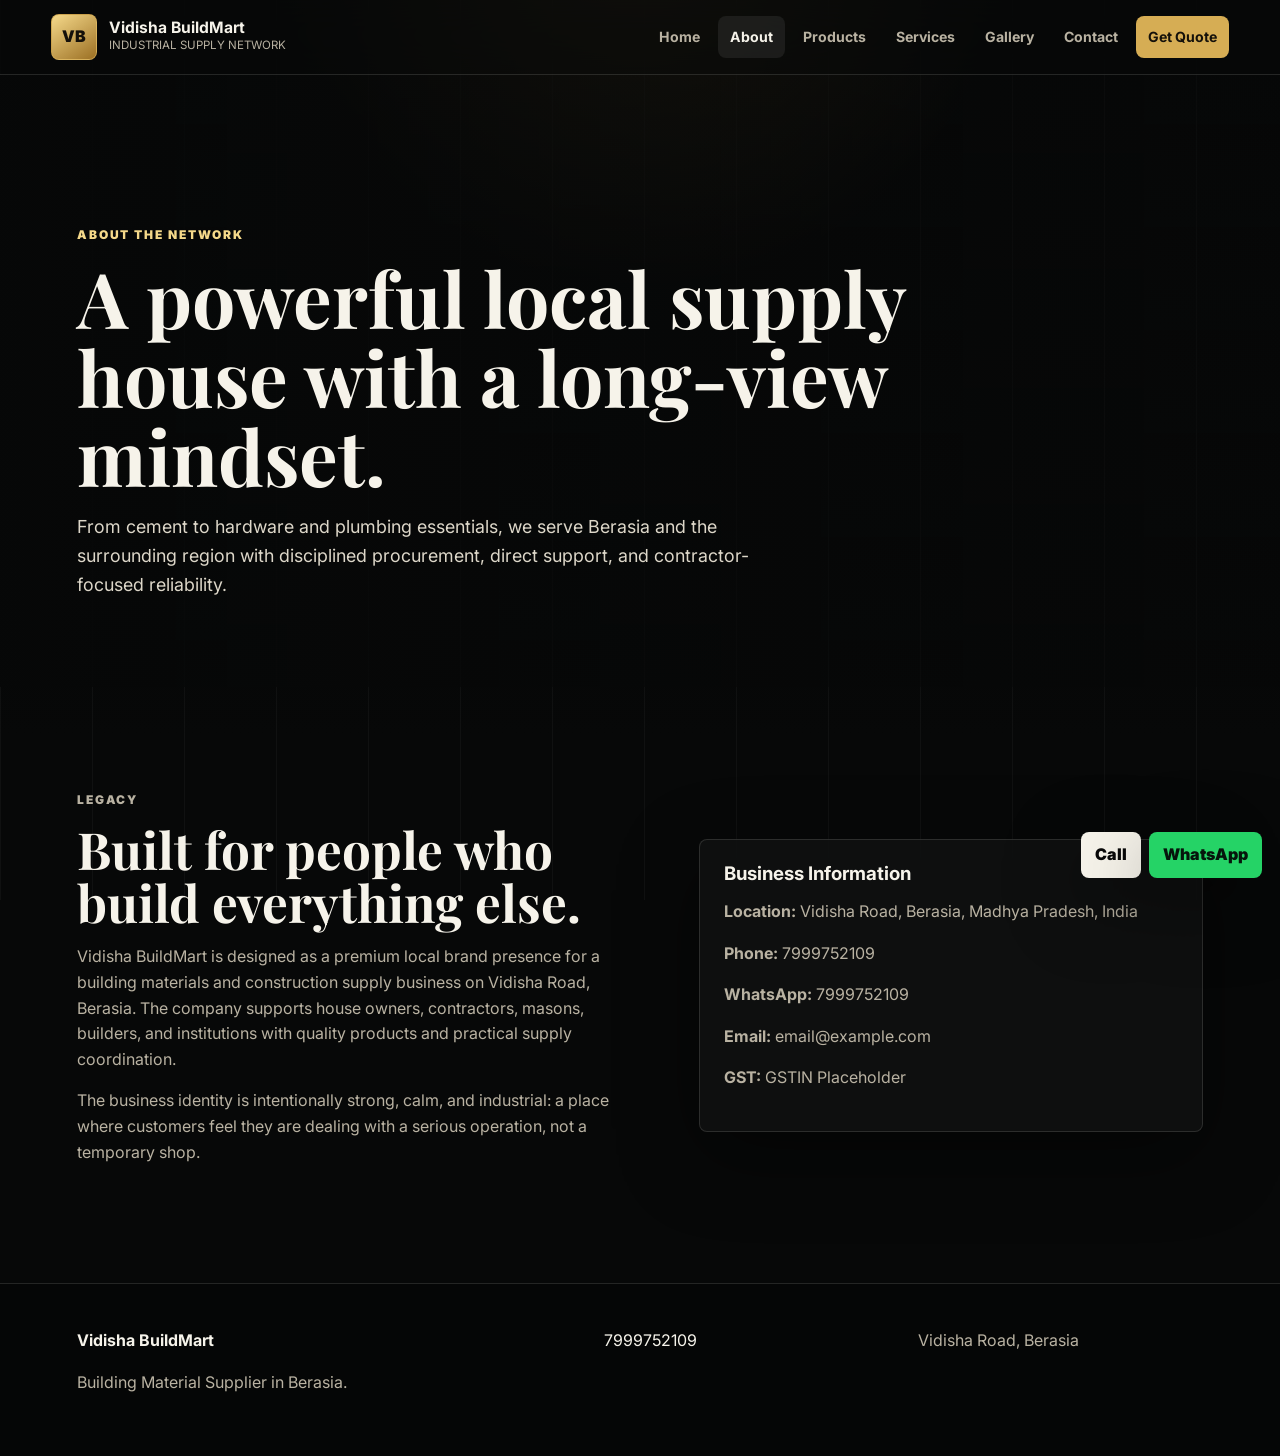
<file: about.html>
<!doctype html>
<html lang="en">
<head>
  <meta charset="utf-8">
  <meta name="viewport" content="width=device-width, initial-scale=1">
  <title>About Us | Vidisha BuildMart Berasia</title>
  <meta name="description" content="About a trusted building material supplier on Vidisha Road, Berasia, serving builders, contractors, and homeowners near Bhopal.">
  <link rel="preconnect" href="https://fonts.googleapis.com">
  <link rel="preconnect" href="https://fonts.gstatic.com" crossorigin>
  <link href="https://fonts.googleapis.com/css2?family=Inter:wght@400;500;600;700;800;900&family=Playfair+Display:wght@700;800&display=swap" rel="stylesheet">
  <link rel="stylesheet" href="styles.css">
</head>
<body>
  <header class="site-header"><a class="brand" href="index.html"><span class="brand-mark">VB</span><span><strong>Vidisha BuildMart</strong><small>Industrial Supply Network</small></span></a><button class="nav-toggle" type="button" aria-label="Open menu">☰</button><nav class="main-nav"><a href="index.html">Home</a><a href="about.html" class="active">About</a><a href="products.html">Products</a><a href="services.html">Services</a><a href="gallery.html">Gallery</a><a href="contact.html">Contact</a><a class="nav-cta" href="inquiry.html">Get Quote</a></nav></header>
  <main>
    <section class="page-hero" style="--bg:url('https://images.unsplash.com/photo-1518005020951-eccb494ad742?auto=format&fit=crop&w=1800&q=85')"><div class="page-hero-inner reveal"><p class="eyebrow">About The Network</p><h1>A powerful local supply house with a long-view mindset.</h1><p>From cement to hardware and plumbing essentials, we serve Berasia and the surrounding region with disciplined procurement, direct support, and contractor-focused reliability.</p></div></section>
    <section class="split section-pad">
      <div class="reveal"><p class="eyebrow">Legacy</p><h2>Built for people who build everything else.</h2><p>Vidisha BuildMart is designed as a premium local brand presence for a building materials and construction supply business on Vidisha Road, Berasia. The company supports house owners, contractors, masons, builders, and institutions with quality products and practical supply coordination.</p><p>The business identity is intentionally strong, calm, and industrial: a place where customers feel they are dealing with a serious operation, not a temporary shop.</p></div>
      <div class="glass-card reveal"><h3>Business Information</h3><p><strong>Location:</strong> Vidisha Road, Berasia, Madhya Pradesh, India</p><p><strong>Phone:</strong> 7999752109</p><p><strong>WhatsApp:</strong> 7999752109</p><p><strong>Email:</strong> email@example.com</p><p><strong>GST:</strong> GSTIN Placeholder</p></div>
    </section>
  </main>
  <footer class="site-footer"><div><strong>Vidisha BuildMart</strong><p>Building Material Supplier in Berasia.</p></div><div><a href="tel:+917999752109">7999752109</a></div><div>Vidisha Road, Berasia</div></footer>
  <div class="floating-actions"><a href="tel:+917999752109" class="float-call">Call</a><a href="https://wa.me/917999752109" class="float-whatsapp">WhatsApp</a></div><script src="app.js"></script>
</body>
</html>
</file>
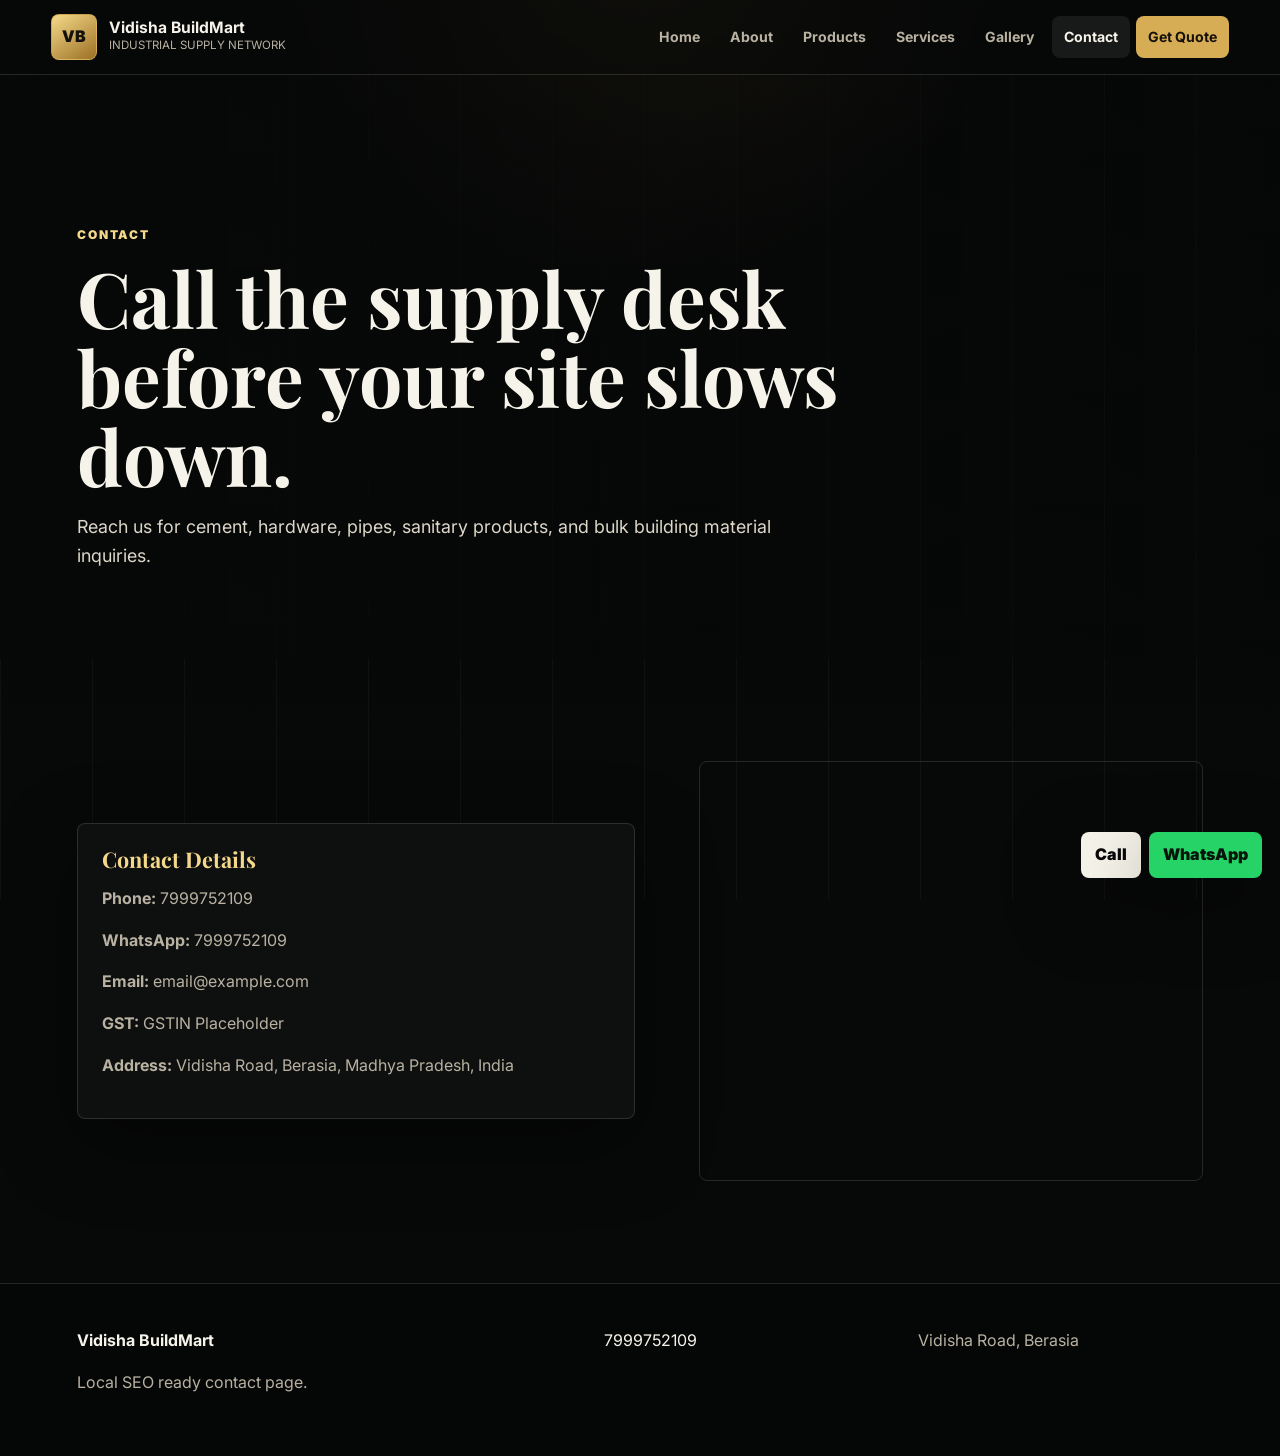
<file: contact.html>
<!doctype html>
<html lang="en">
<head>
  <meta charset="utf-8">
  <meta name="viewport" content="width=device-width, initial-scale=1">
  <title>Contact | Building Material Supplier on Vidisha Road Berasia</title>
  <meta name="description" content="Contact building material and cement supplier on Vidisha Road, Berasia, Madhya Pradesh. Call or WhatsApp for quotes.">
  <link rel="preconnect" href="https://fonts.googleapis.com">
  <link rel="preconnect" href="https://fonts.gstatic.com" crossorigin>
  <link href="https://fonts.googleapis.com/css2?family=Inter:wght@400;500;600;700;800;900&family=Playfair+Display:wght@700;800&display=swap" rel="stylesheet">
  <link rel="stylesheet" href="styles.css">
</head>
<body>
  <header class="site-header"><a class="brand" href="index.html"><span class="brand-mark">VB</span><span><strong>Vidisha BuildMart</strong><small>Industrial Supply Network</small></span></a><button class="nav-toggle" type="button" aria-label="Open menu">☰</button><nav class="main-nav"><a href="index.html">Home</a><a href="about.html">About</a><a href="products.html">Products</a><a href="services.html">Services</a><a href="gallery.html">Gallery</a><a href="contact.html" class="active">Contact</a><a class="nav-cta" href="inquiry.html">Get Quote</a></nav></header>
  <main>
    <section class="page-hero" style="--bg:url('https://images.unsplash.com/photo-1581093458791-9f3c3900df7b?auto=format&fit=crop&w=1800&q=85')"><div class="page-hero-inner reveal"><p class="eyebrow">Contact</p><h1>Call the supply desk before your site slows down.</h1><p>Reach us for cement, hardware, pipes, sanitary products, and bulk building material inquiries.</p></div></section>
    <section class="contact-grid section-pad">
      <div class="glass-card reveal"><h2>Contact Details</h2><p><strong>Phone:</strong> <a href="tel:+917999752109">7999752109</a></p><p><strong>WhatsApp:</strong> <a href="https://wa.me/917999752109">7999752109</a></p><p><strong>Email:</strong> email@example.com</p><p><strong>GST:</strong> GSTIN Placeholder</p><p><strong>Address:</strong> Vidisha Road, Berasia, Madhya Pradesh, India</p></div>
      <iframe class="map reveal" title="Map to Vidisha Road, Berasia" loading="lazy" src="https://www.google.com/maps?q=Vidisha%20Road%2C%20Berasia%2C%20Madhya%20Pradesh%2C%20India&output=embed"></iframe>
    </section>
  </main>
  <footer class="site-footer"><div><strong>Vidisha BuildMart</strong><p>Local SEO ready contact page.</p></div><div><a href="tel:+917999752109">7999752109</a></div><div>Vidisha Road, Berasia</div></footer>
  <div class="floating-actions"><a href="tel:+917999752109" class="float-call">Call</a><a href="https://wa.me/917999752109" class="float-whatsapp">WhatsApp</a></div><script src="app.js"></script>
</body>
</html>
</file>
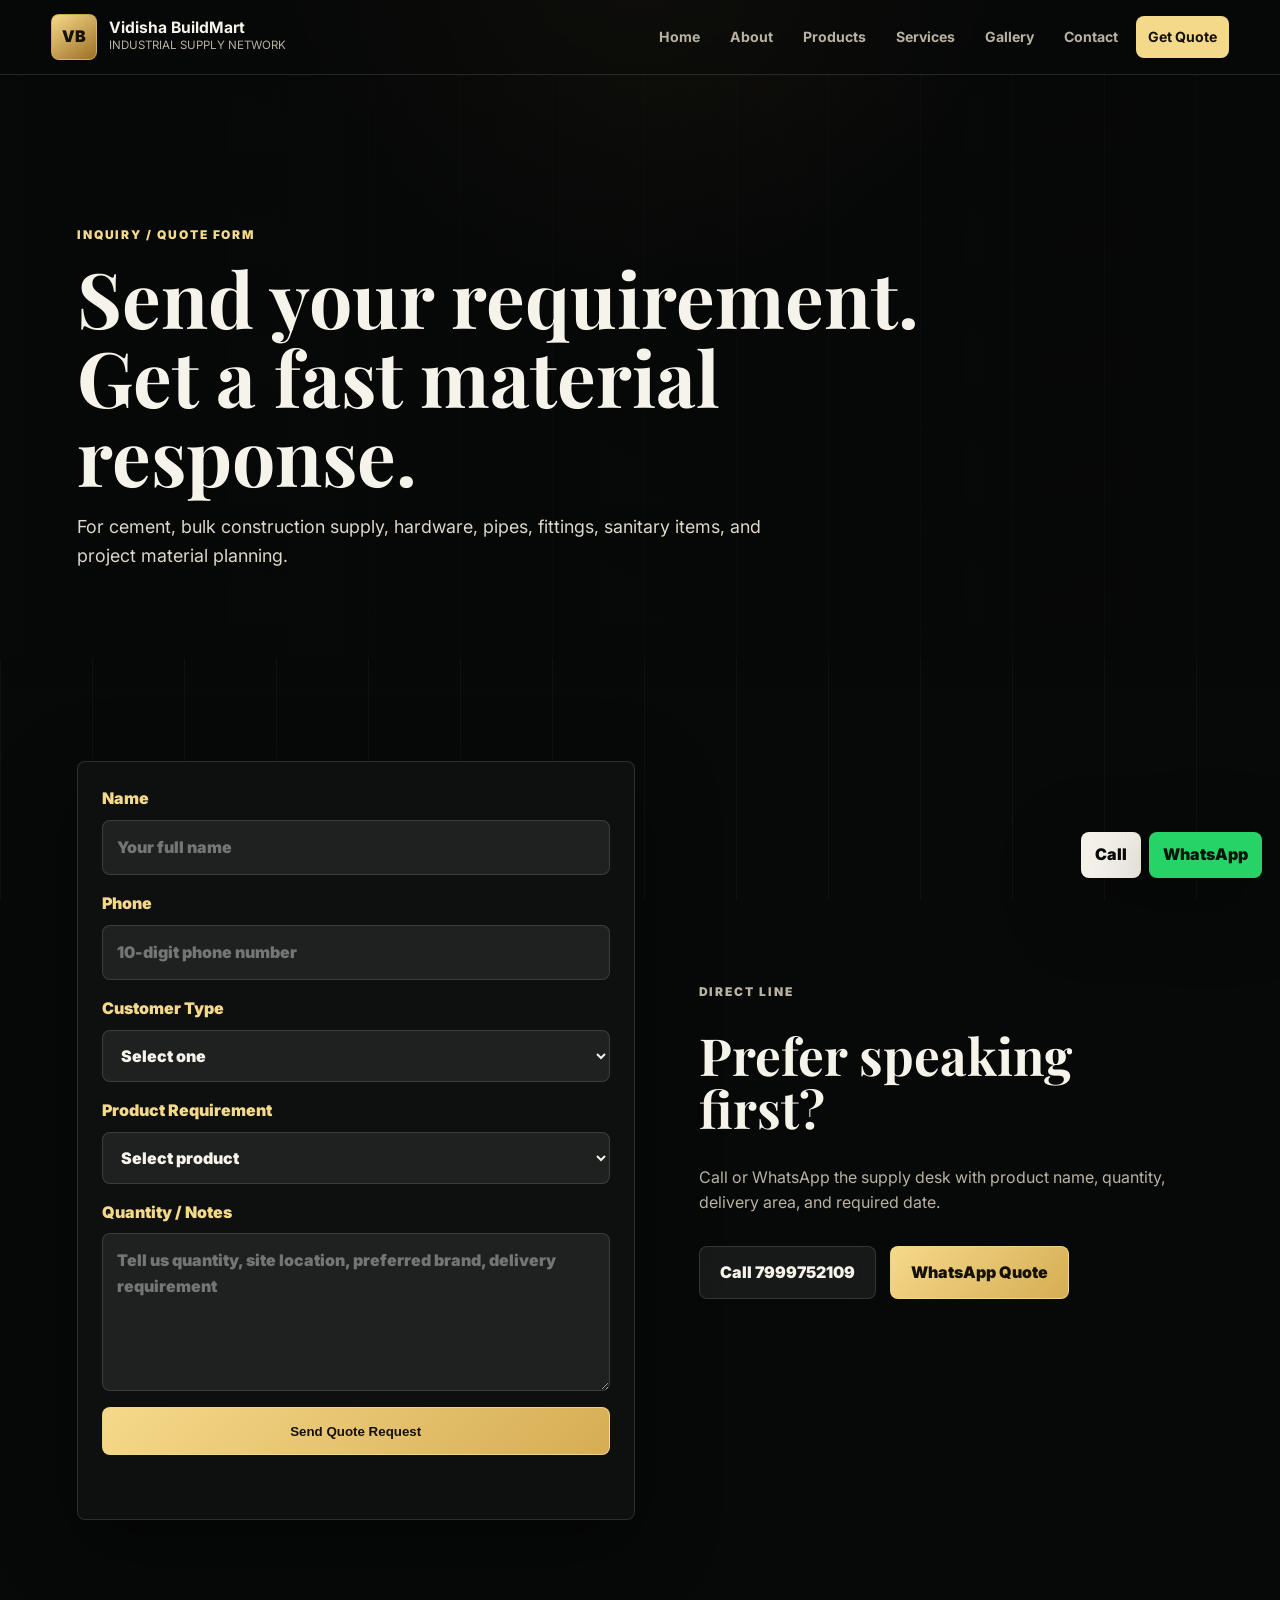
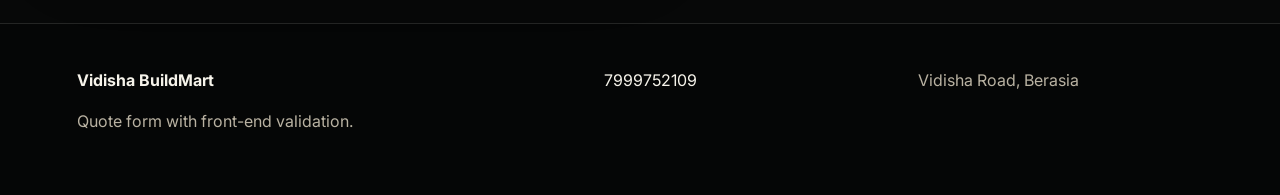
<file: inquiry.html>
<!doctype html>
<html lang="en">
<head>
  <meta charset="utf-8">
  <meta name="viewport" content="width=device-width, initial-scale=1">
  <title>Inquiry / Quote Form | Construction Materials Berasia</title>
  <meta name="description" content="Request a quote for cement, building materials, hardware, pipes, fittings, sanitary items, and bulk supply in Berasia.">
  <link rel="preconnect" href="https://fonts.googleapis.com">
  <link rel="preconnect" href="https://fonts.gstatic.com" crossorigin>
  <link href="https://fonts.googleapis.com/css2?family=Inter:wght@400;500;600;700;800;900&family=Playfair+Display:wght@700;800&display=swap" rel="stylesheet">
  <link rel="stylesheet" href="styles.css">
</head>
<body>
  <header class="site-header"><a class="brand" href="index.html"><span class="brand-mark">VB</span><span><strong>Vidisha BuildMart</strong><small>Industrial Supply Network</small></span></a><button class="nav-toggle" type="button" aria-label="Open menu">☰</button><nav class="main-nav"><a href="index.html">Home</a><a href="about.html">About</a><a href="products.html">Products</a><a href="services.html">Services</a><a href="gallery.html">Gallery</a><a href="contact.html">Contact</a><a class="nav-cta active" href="inquiry.html">Get Quote</a></nav></header>
  <main>
    <section class="page-hero" style="--bg:url('https://images.unsplash.com/photo-1590725175574-5f7f710c9f14?auto=format&fit=crop&w=1800&q=85')"><div class="page-hero-inner reveal"><p class="eyebrow">Inquiry / Quote Form</p><h1>Send your requirement. Get a fast material response.</h1><p>For cement, bulk construction supply, hardware, pipes, fittings, sanitary items, and project material planning.</p></div></section>
    <section class="quote-layout section-pad">
      <form class="quote-form glass-card reveal" novalidate>
        <label>Name<input name="name" type="text" placeholder="Your full name" required></label>
        <label>Phone<input name="phone" type="tel" placeholder="10-digit phone number" pattern="[0-9]{10}" required></label>
        <label>Customer Type<select name="type" required><option value="">Select one</option><option>Contractor</option><option>Builder</option><option>House Owner</option><option>Retail Customer</option></select></label>
        <label>Product Requirement<select name="product" required><option value="">Select product</option><option>Cement</option><option>Building Materials</option><option>Hardware</option><option>Pipes & Fittings</option><option>Sanitary Items</option><option>Bulk Supply</option></select></label>
        <label>Quantity / Notes<textarea name="notes" rows="5" placeholder="Tell us quantity, site location, preferred brand, delivery requirement" required></textarea></label>
        <button class="btn btn-primary" type="submit">Send Quote Request</button>
        <p class="form-status" role="status" aria-live="polite"></p>
      </form>
      <div class="quote-side reveal">
        <p class="eyebrow">Direct Line</p>
        <h2>Prefer speaking first?</h2>
        <p>Call or WhatsApp the supply desk with product name, quantity, delivery area, and required date.</p>
        <a class="btn btn-ghost" href="tel:+917999752109">Call 7999752109</a>
        <a class="btn btn-primary" href="https://wa.me/917999752109?text=Hello%2C%20I%20want%20a%20construction%20material%20quote." target="_blank" rel="noopener">WhatsApp Quote</a>
      </div>
    </section>
  </main>
  <footer class="site-footer"><div><strong>Vidisha BuildMart</strong><p>Quote form with front-end validation.</p></div><div><a href="tel:+917999752109">7999752109</a></div><div>Vidisha Road, Berasia</div></footer>
  <div class="floating-actions"><a href="tel:+917999752109" class="float-call">Call</a><a href="https://wa.me/917999752109" class="float-whatsapp">WhatsApp</a></div><script src="app.js"></script>
</body>
</html>
</file>
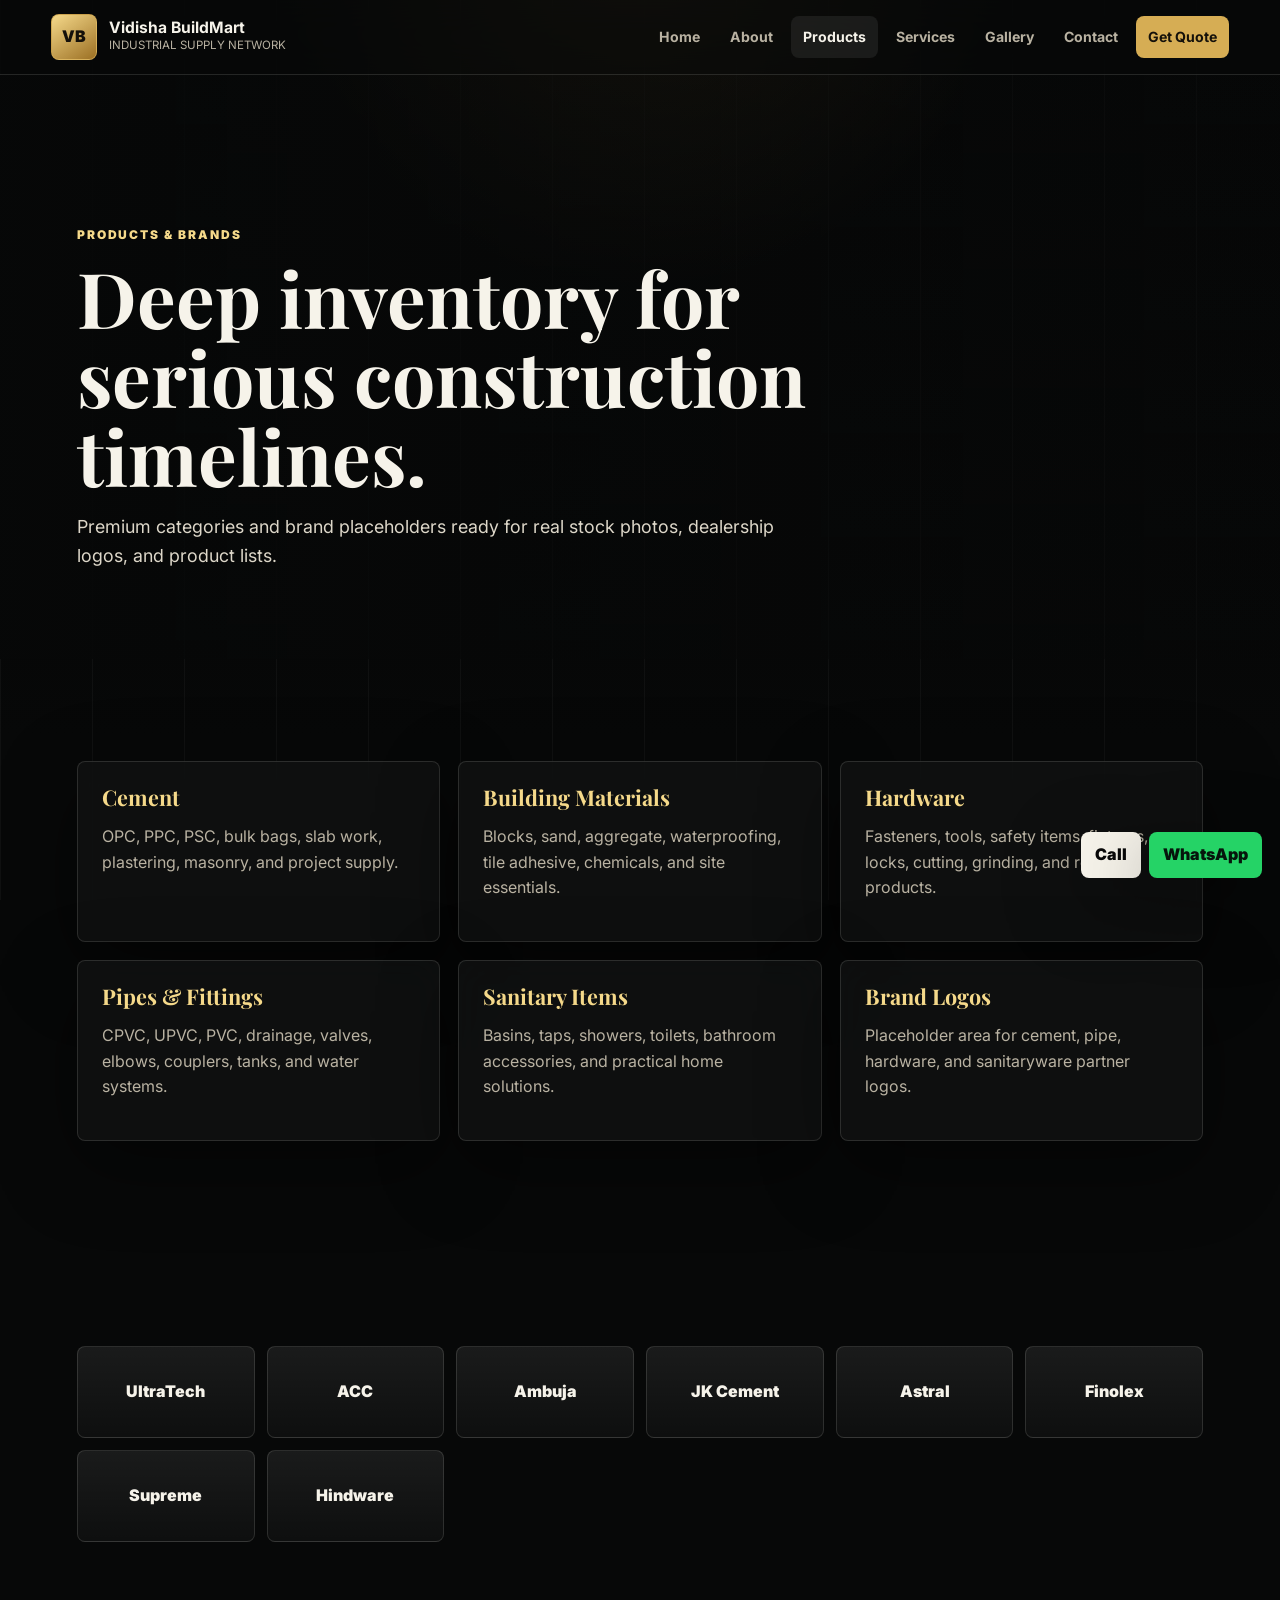
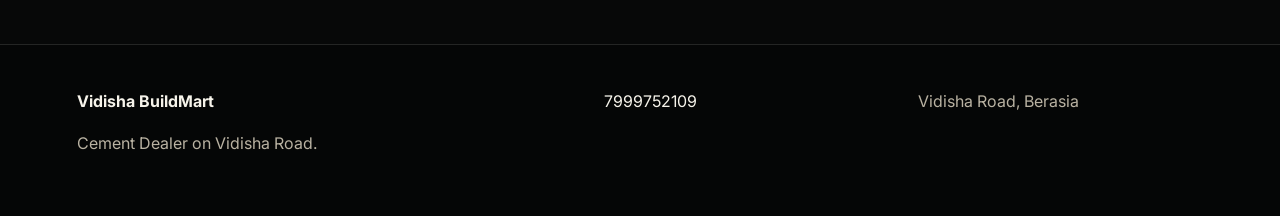
<file: products.html>
<!doctype html>
<html lang="en">
<head>
  <meta charset="utf-8">
  <meta name="viewport" content="width=device-width, initial-scale=1">
  <title>Products & Brands | Cement, Hardware, Pipes, Sanitary Berasia</title>
  <meta name="description" content="Cement, building materials, hardware, pipes, fittings, sanitary items, and trusted brand placeholders in Berasia near Bhopal.">
  <link rel="preconnect" href="https://fonts.googleapis.com">
  <link rel="preconnect" href="https://fonts.gstatic.com" crossorigin>
  <link href="https://fonts.googleapis.com/css2?family=Inter:wght@400;500;600;700;800;900&family=Playfair+Display:wght@700;800&display=swap" rel="stylesheet">
  <link rel="stylesheet" href="styles.css">
</head>
<body>
  <header class="site-header"><a class="brand" href="index.html"><span class="brand-mark">VB</span><span><strong>Vidisha BuildMart</strong><small>Industrial Supply Network</small></span></a><button class="nav-toggle" type="button" aria-label="Open menu">☰</button><nav class="main-nav"><a href="index.html">Home</a><a href="about.html">About</a><a href="products.html" class="active">Products</a><a href="services.html">Services</a><a href="gallery.html">Gallery</a><a href="contact.html">Contact</a><a class="nav-cta" href="inquiry.html">Get Quote</a></nav></header>
  <main>
    <section class="page-hero" style="--bg:url('https://images.unsplash.com/photo-1517089596392-fb9a9033e05b?auto=format&fit=crop&w=1800&q=85')"><div class="page-hero-inner reveal"><p class="eyebrow">Products & Brands</p><h1>Deep inventory for serious construction timelines.</h1><p>Premium categories and brand placeholders ready for real stock photos, dealership logos, and product lists.</p></div></section>
    <section class="section-pad product-page-grid">
      <article class="product-tile reveal"><h2>Cement</h2><p>OPC, PPC, PSC, bulk bags, slab work, plastering, masonry, and project supply.</p></article>
      <article class="product-tile reveal"><h2>Building Materials</h2><p>Blocks, sand, aggregate, waterproofing, tile adhesive, chemicals, and site essentials.</p></article>
      <article class="product-tile reveal"><h2>Hardware</h2><p>Fasteners, tools, safety items, fixtures, locks, cutting, grinding, and repair products.</p></article>
      <article class="product-tile reveal"><h2>Pipes & Fittings</h2><p>CPVC, UPVC, PVC, drainage, valves, elbows, couplers, tanks, and water systems.</p></article>
      <article class="product-tile reveal"><h2>Sanitary Items</h2><p>Basins, taps, showers, toilets, bathroom accessories, and practical home solutions.</p></article>
      <article class="product-tile reveal"><h2>Brand Logos</h2><p>Placeholder area for cement, pipe, hardware, and sanitaryware partner logos.</p></article>
    </section>
    <section class="brand-strip section-pad"><div class="logo-wall reveal"><span>UltraTech</span><span>ACC</span><span>Ambuja</span><span>JK Cement</span><span>Astral</span><span>Finolex</span><span>Supreme</span><span>Hindware</span></div></section>
  </main>
  <footer class="site-footer"><div><strong>Vidisha BuildMart</strong><p>Cement Dealer on Vidisha Road.</p></div><div><a href="tel:+917999752109">7999752109</a></div><div>Vidisha Road, Berasia</div></footer>
  <div class="floating-actions"><a href="tel:+917999752109" class="float-call">Call</a><a href="https://wa.me/917999752109" class="float-whatsapp">WhatsApp</a></div><script src="app.js"></script>
</body>
</html>
</file>
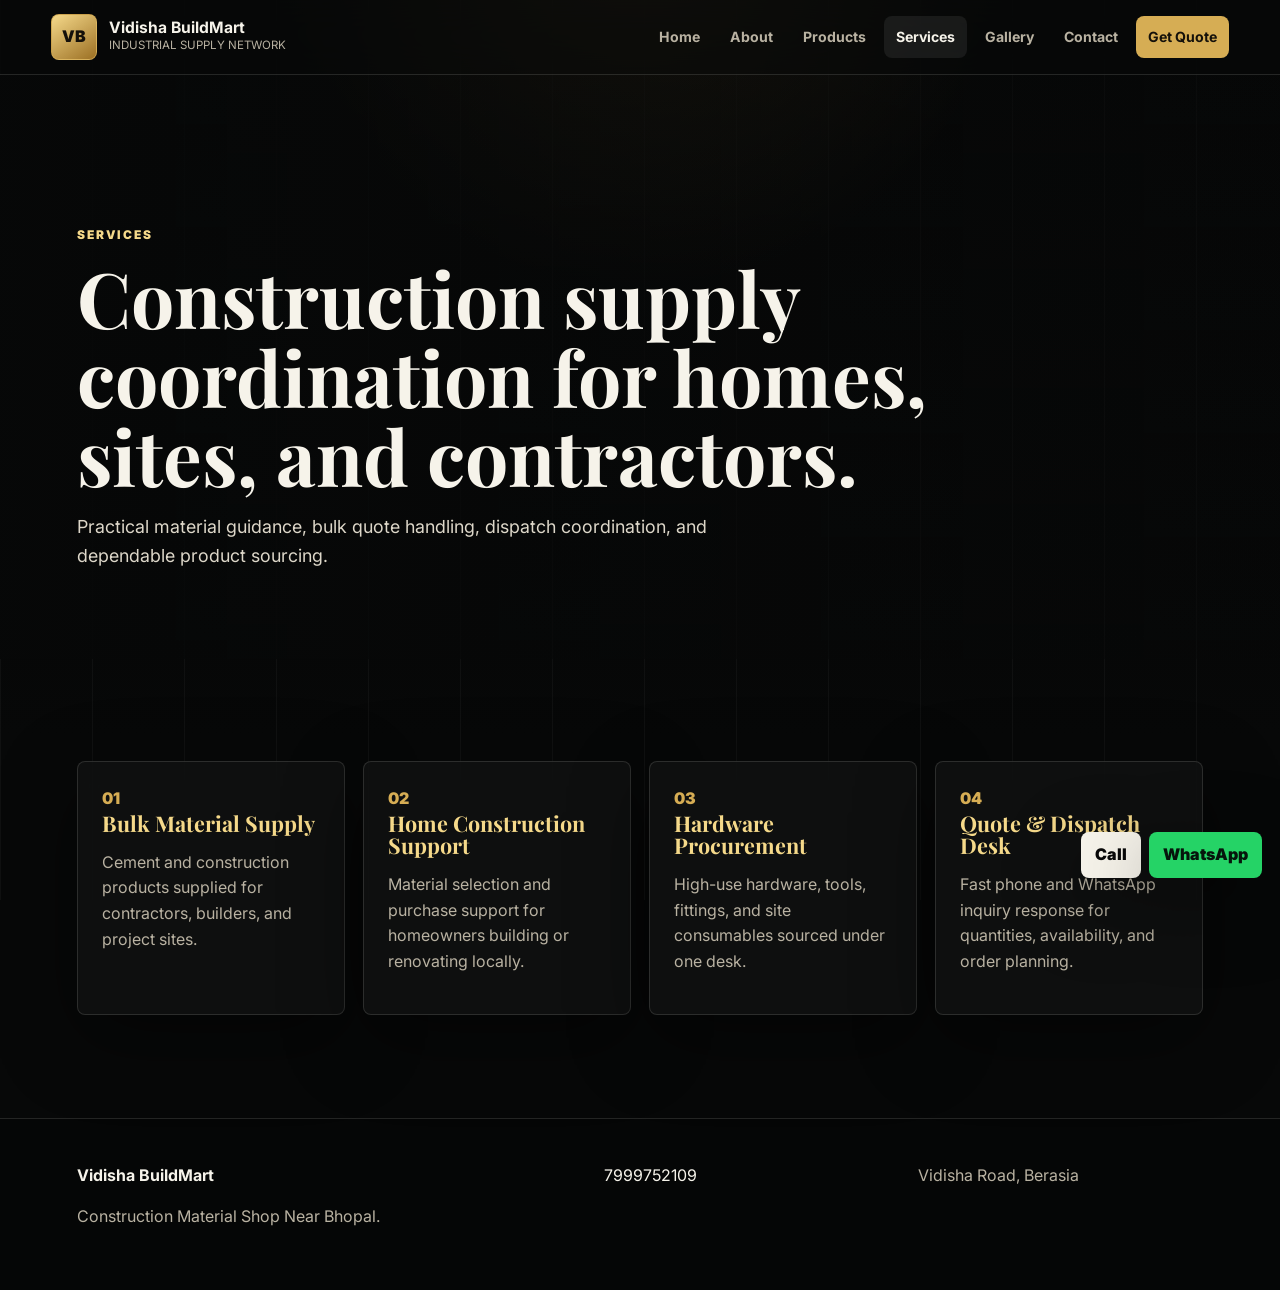
<file: services.html>
<!doctype html>
<html lang="en">
<head>
  <meta charset="utf-8">
  <meta name="viewport" content="width=device-width, initial-scale=1">
  <title>Services | Bulk Construction Material Supply Berasia</title>
  <meta name="description" content="Bulk supply for contractors, builders, house owners, hardware procurement, and construction material solutions in Berasia.">
  <link rel="preconnect" href="https://fonts.googleapis.com">
  <link rel="preconnect" href="https://fonts.gstatic.com" crossorigin>
  <link href="https://fonts.googleapis.com/css2?family=Inter:wght@400;500;600;700;800;900&family=Playfair+Display:wght@700;800&display=swap" rel="stylesheet">
  <link rel="stylesheet" href="styles.css">
</head>
<body>
  <header class="site-header"><a class="brand" href="index.html"><span class="brand-mark">VB</span><span><strong>Vidisha BuildMart</strong><small>Industrial Supply Network</small></span></a><button class="nav-toggle" type="button" aria-label="Open menu">☰</button><nav class="main-nav"><a href="index.html">Home</a><a href="about.html">About</a><a href="products.html">Products</a><a href="services.html" class="active">Services</a><a href="gallery.html">Gallery</a><a href="contact.html">Contact</a><a class="nav-cta" href="inquiry.html">Get Quote</a></nav></header>
  <main>
    <section class="page-hero" style="--bg:url('https://images.unsplash.com/photo-1541888946425-d81bb19240f5?auto=format&fit=crop&w=1800&q=85')"><div class="page-hero-inner reveal"><p class="eyebrow">Services</p><h1>Construction supply coordination for homes, sites, and contractors.</h1><p>Practical material guidance, bulk quote handling, dispatch coordination, and dependable product sourcing.</p></div></section>
    <section class="service-flow section-pad">
      <article class="glass-card reveal"><span>01</span><h2>Bulk Material Supply</h2><p>Cement and construction products supplied for contractors, builders, and project sites.</p></article>
      <article class="glass-card reveal"><span>02</span><h2>Home Construction Support</h2><p>Material selection and purchase support for homeowners building or renovating locally.</p></article>
      <article class="glass-card reveal"><span>03</span><h2>Hardware Procurement</h2><p>High-use hardware, tools, fittings, and site consumables sourced under one desk.</p></article>
      <article class="glass-card reveal"><span>04</span><h2>Quote & Dispatch Desk</h2><p>Fast phone and WhatsApp inquiry response for quantities, availability, and order planning.</p></article>
    </section>
  </main>
  <footer class="site-footer"><div><strong>Vidisha BuildMart</strong><p>Construction Material Shop Near Bhopal.</p></div><div><a href="tel:+917999752109">7999752109</a></div><div>Vidisha Road, Berasia</div></footer>
  <div class="floating-actions"><a href="tel:+917999752109" class="float-call">Call</a><a href="https://wa.me/917999752109" class="float-whatsapp">WhatsApp</a></div><script src="app.js"></script>
</body>
</html>
</file>
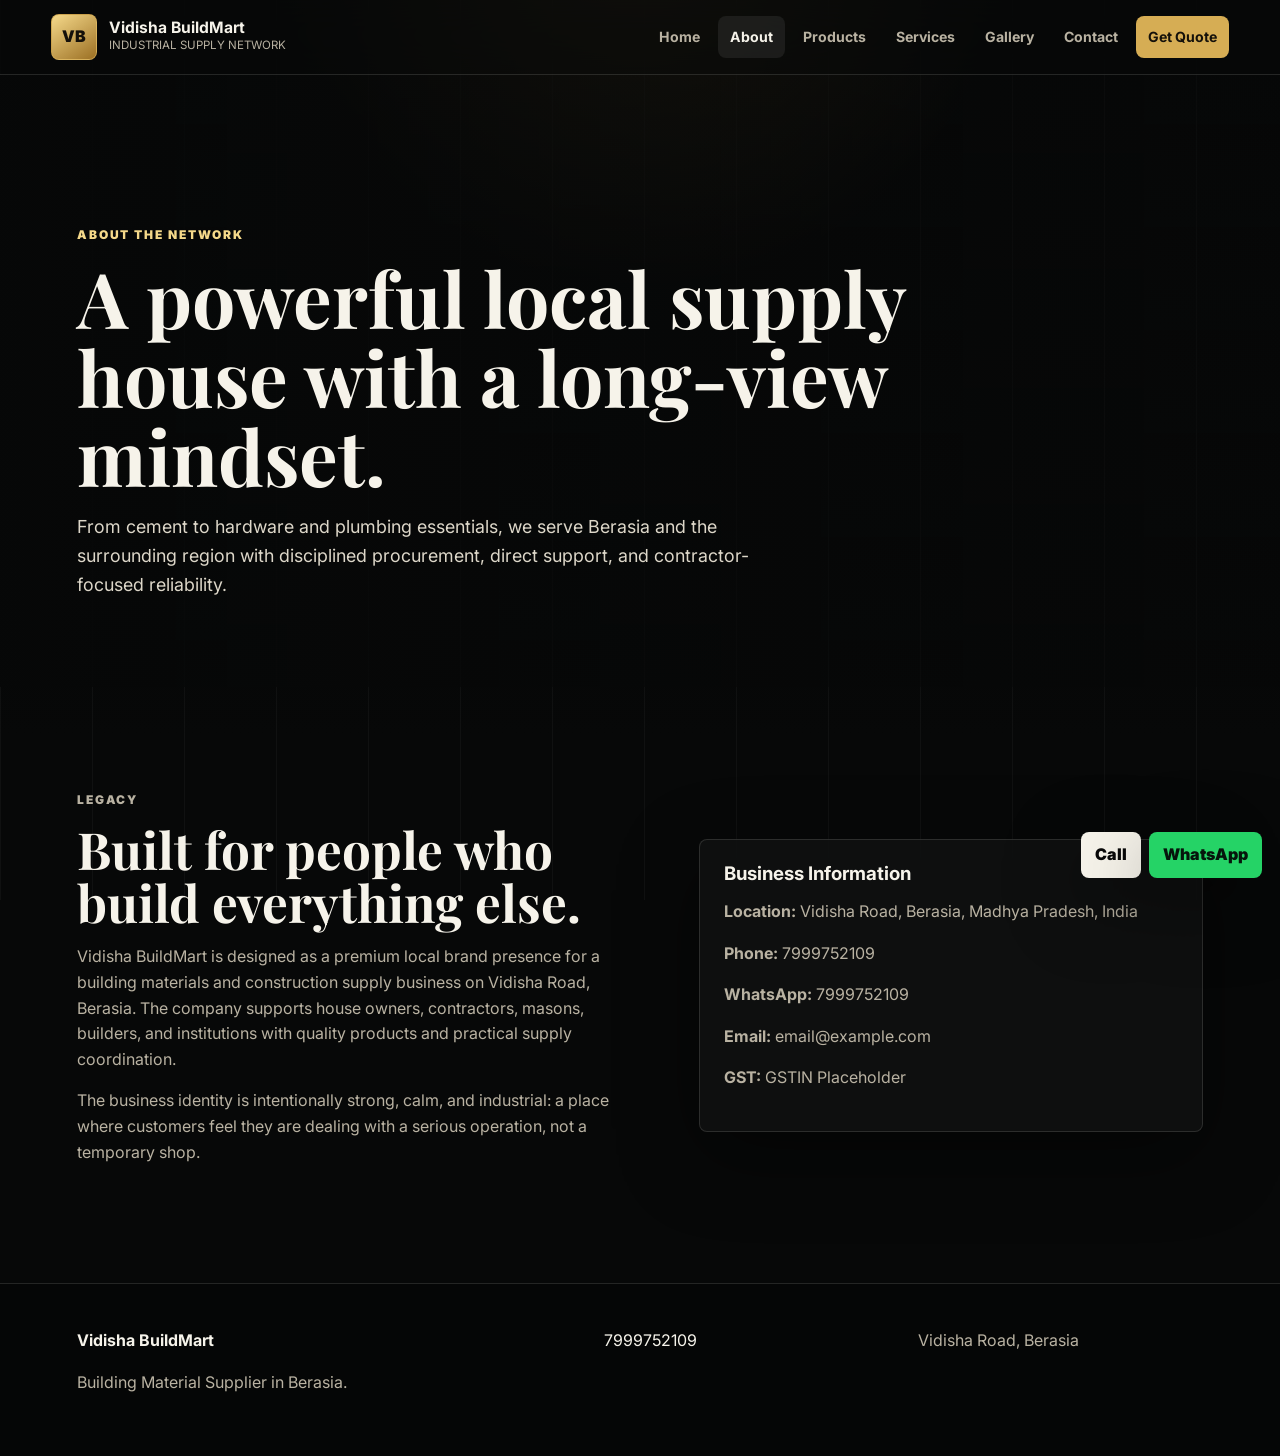
<file: Vidisha-BuildMart-Website/about.html>
<!doctype html>
<html lang="en">
<head>
  <meta charset="utf-8">
  <meta name="viewport" content="width=device-width, initial-scale=1">
  <title>About Us |  LOKENDRA TRADERS BERASIA </title>
  <meta name="description" content="About a trusted building material supplier on Vidisha Road, Berasia, serving builders, contractors, and homeowners near Bhopal.">
  <link rel="preconnect" href="https://fonts.googleapis.com">
  <link rel="preconnect" href="https://fonts.gstatic.com" crossorigin>
  <link href="https://fonts.googleapis.com/css2?family=Inter:wght@400;500;600;700;800;900&family=Playfair+Display:wght@700;800&display=swap" rel="stylesheet">
  <link rel="stylesheet" href="styles.css">
</head>
<body>
  <header class="site-header"><a class="brand" href="index.html"><span class="brand-mark">VB</span><span><strong>Vidisha BuildMart</strong><small>Industrial Supply Network</small></span></a><button class="nav-toggle" type="button" aria-label="Open menu">☰</button><nav class="main-nav"><a href="index.html">Home</a><a href="about.html" class="active">About</a><a href="products.html">Products</a><a href="services.html">Services</a><a href="gallery.html">Gallery</a><a href="contact.html">Contact</a><a class="nav-cta" href="inquiry.html">Get Quote</a></nav></header>
  <main>
    <section class="page-hero" style="--bg:url('https://images.unsplash.com/photo-1518005020951-eccb494ad742?auto=format&fit=crop&w=1800&q=85')"><div class="page-hero-inner reveal"><p class="eyebrow">About The Network</p><h1>A powerful local supply house with a long-view mindset.</h1><p>From cement to hardware and plumbing essentials, we serve Berasia and the surrounding region with disciplined procurement, direct support, and contractor-focused reliability.</p></div></section>
    <section class="split section-pad">
      <div class="reveal"><p class="eyebrow">Legacy</p><h2>Built for people who build everything else.</h2><p>Vidisha BuildMart is designed as a premium local brand presence for a building materials and construction supply business on Vidisha Road, Berasia. The company supports house owners, contractors, masons, builders, and institutions with quality products and practical supply coordination.</p><p>The business identity is intentionally strong, calm, and industrial: a place where customers feel they are dealing with a serious operation, not a temporary shop.</p></div>
      <div class="glass-card reveal"><h3>Business Information</h3><p><strong>Location:</strong> Vidisha Road, Berasia, Madhya Pradesh, India</p><p><strong>Phone:</strong> 7999752109</p><p><strong>WhatsApp:</strong> 7999752109</p><p><strong>Email:</strong> email@example.com</p><p><strong>GST:</strong> GSTIN Placeholder</p></div>
    </section>
  </main>
  <footer class="site-footer"><div><strong>Vidisha BuildMart</strong><p>Building Material Supplier in Berasia.</p></div><div><a href="tel:+917999752109">7999752109</a></div><div>Vidisha Road, Berasia</div></footer>
  <div class="floating-actions"><a href="tel:+917999752109" class="float-call">Call</a><a href="https://wa.me/917999752109" class="float-whatsapp">WhatsApp</a></div><script src="app.js"></script>
</body>
</html>
</file>
<file: styles.css>
:root {
  --bg: #070808;
  --panel: rgba(18, 19, 19, .76);
  --panel-strong: #111313;
  --gold: #d6ad54;
  --gold-2: #f5d98a;
  --white: #f6f3ea;
  --muted: #b9b2a2;
  --line: rgba(246, 243, 234, .13);
  --shadow: 0 24px 80px rgba(0, 0, 0, .45);
  --radius: 8px;
}

* { box-sizing: border-box; }
html { scroll-behavior: smooth; }
body {
  margin: 0;
  background: var(--bg);
  color: var(--white);
  font-family: Inter, system-ui, -apple-system, Segoe UI, sans-serif;
  line-height: 1.6;
}

body::before {
  content: "";
  position: fixed;
  inset: 0;
  pointer-events: none;
  background:
    linear-gradient(90deg, rgba(255,255,255,.035) 1px, transparent 1px) 0 0 / 92px 92px,
    radial-gradient(circle at 50% -10%, rgba(214,173,84,.20), transparent 32%),
    linear-gradient(180deg, rgba(7,8,8,.1), #070808 82%);
  z-index: -2;
}

a { color: inherit; text-decoration: none; }
img { max-width: 100%; display: block; }

.site-header {
  position: sticky;
  top: 0;
  z-index: 20;
  display: flex;
  align-items: center;
  justify-content: space-between;
  gap: 24px;
  padding: 14px clamp(18px, 4vw, 58px);
  border-bottom: 1px solid var(--line);
  background: rgba(7, 8, 8, .78);
  backdrop-filter: blur(18px);
}

.brand { display: inline-flex; align-items: center; gap: 12px; min-width: 220px; }
.brand-mark {
  display: grid;
  place-items: center;
  width: 46px;
  height: 46px;
  border: 1px solid rgba(214,173,84,.7);
  border-radius: var(--radius);
  background: linear-gradient(145deg, #f5d98a, #9c7024);
  color: #14100a;
  font-weight: 900;
  letter-spacing: 0;
}
.brand strong { display: block; font-size: .98rem; line-height: 1.1; }
.brand small { display: block; color: var(--muted); font-size: .72rem; text-transform: uppercase; }

.main-nav { display: flex; align-items: center; gap: 6px; }
.main-nav a {
  padding: 10px 12px;
  color: var(--muted);
  font-weight: 700;
  font-size: .88rem;
  border-radius: var(--radius);
}
.main-nav a:hover, .main-nav a.active { color: var(--white); background: rgba(255,255,255,.07); }
.main-nav .nav-cta { color: #15110a; background: var(--gold); }
.main-nav .nav-cta:hover, .main-nav .nav-cta.active { color: #15110a; background: var(--gold-2); }
.nav-toggle { display: none; background: transparent; color: var(--white); border: 1px solid var(--line); width: 42px; height: 42px; border-radius: var(--radius); font-size: 1.25rem; }

.hero {
  position: relative;
  min-height: 92vh;
  display: grid;
  align-items: end;
  padding: 130px clamp(18px, 6vw, 88px) 44px;
  overflow: hidden;
}
.hero-video, .hero::before {
  position: absolute;
  inset: 0;
  width: 100%;
  height: 100%;
  object-fit: cover;
  z-index: -3;
}
.hero::before {
  content: "";
  background: url("https://images.unsplash.com/photo-1504917595217-d4dc5ebe6122?auto=format&fit=crop&w=1800&q=85") center / cover;
}
.hero-overlay {
  position: absolute;
  inset: 0;
  background: linear-gradient(90deg, rgba(7,8,8,.94), rgba(7,8,8,.54) 48%, rgba(7,8,8,.72)), linear-gradient(0deg, #070808 0%, transparent 45%);
  z-index: -1;
}
.hero-content { max-width: 920px; }
.eyebrow {
  margin: 0 0 14px;
  color: var(--gold-2);
  text-transform: uppercase;
  letter-spacing: .16em;
  font-size: .75rem;
  font-weight: 900;
}
h1, h2, h3 { margin: 0; line-height: 1.03; letter-spacing: 0; }
h1, h2 { font-family: "Playfair Display", Georgia, serif; }
.hero h1 { max-width: 880px; font-size: clamp(2.8rem, 7vw, 6.35rem); }
.hero-copy { max-width: 690px; color: #ddd7c9; font-size: clamp(1rem, 1.8vw, 1.18rem); margin: 18px 0 24px; }
.hero-actions, .quote-side { display: flex; flex-wrap: wrap; gap: 14px; }
.btn {
  display: inline-flex;
  align-items: center;
  justify-content: center;
  min-height: 48px;
  padding: 13px 20px;
  border-radius: var(--radius);
  border: 1px solid var(--line);
  font-weight: 900;
  transition: transform .2s ease, background .2s ease, border .2s ease;
}
.btn:hover { transform: translateY(-2px); }
.btn-primary { background: linear-gradient(135deg, var(--gold-2), var(--gold)); color: #15110a; border-color: rgba(245,217,138,.8); }
.btn-ghost { background: rgba(255,255,255,.07); color: var(--white); backdrop-filter: blur(12px); }
.hero-panel {
  position: absolute;
  right: clamp(18px, 5vw, 70px);
  bottom: 142px;
  width: min(340px, calc(100% - 36px));
  padding: 22px;
  border: 1px solid var(--line);
  border-radius: var(--radius);
  background: rgba(17, 19, 19, .64);
  backdrop-filter: blur(18px);
  box-shadow: var(--shadow);
}
.hero-panel span, .hero-panel small { display: block; color: var(--muted); }
.hero-panel strong { display: block; font-size: 2rem; color: var(--gold-2); margin: 5px 0; }

.section-pad { padding: clamp(64px, 8vw, 118px) clamp(18px, 6vw, 88px); }
.section-head { max-width: 820px; margin-bottom: 34px; }
.section-head h2, .split h2, .why-copy h2, .quote-side h2 { font-size: clamp(2rem, 4vw, 4.1rem); }
.stats {
  display: grid;
  grid-template-columns: repeat(4, 1fr);
  gap: 1px;
  background: var(--line);
  padding-top: 1px;
  padding-bottom: 1px;
}
.stat {
  padding: clamp(28px, 5vw, 56px);
  background: rgba(12,13,13,.94);
}
.stat strong { display: block; color: var(--gold-2); font-size: clamp(2.1rem, 5vw, 4.2rem); line-height: 1; }
.stat span { color: var(--muted); font-weight: 800; }

.category-grid, .testimonial-grid, .product-page-grid, .service-flow, .gallery-grid {
  display: grid;
  grid-template-columns: repeat(3, 1fr);
  gap: 18px;
}
.category-card, .product-tile, .glass-card, .gallery-item {
  border: 1px solid var(--line);
  border-radius: var(--radius);
  background: var(--panel);
  box-shadow: var(--shadow);
  overflow: hidden;
  backdrop-filter: blur(16px);
}
.category-card { min-height: 420px; display: flex; flex-direction: column; }
.category-card img { height: 250px; width: 100%; object-fit: cover; filter: saturate(.9) contrast(1.08); }
.category-card div, .product-tile, .glass-card { padding: 24px; }
.category-card h3, .product-tile h2, .glass-card h2 { color: var(--gold-2); font-size: 1.35rem; }
.category-card p, .product-tile p, .glass-card p, .why-copy p, .split p, .quote-side p { color: var(--muted); }

.logo-wall {
  display: grid;
  grid-template-columns: repeat(6, 1fr);
  gap: 12px;
}
.logo-wall span {
  min-height: 92px;
  display: grid;
  place-items: center;
  padding: 18px;
  border: 1px solid var(--line);
  border-radius: var(--radius);
  background: linear-gradient(180deg, rgba(255,255,255,.08), rgba(255,255,255,.03));
  color: var(--white);
  font-weight: 900;
}

.why, .split, .contact-grid, .quote-layout {
  display: grid;
  grid-template-columns: 1.05fr .95fr;
  gap: clamp(24px, 5vw, 72px);
  align-items: center;
}
.why-media img { min-height: 520px; width: 100%; object-fit: cover; border-radius: var(--radius); box-shadow: var(--shadow); }
.feature-list { display: grid; gap: 12px; margin-top: 28px; }
.feature-list p { border-left: 3px solid var(--gold); padding: 14px 0 14px 18px; background: rgba(255,255,255,.035); }
blockquote { margin: 0; font-size: 1.1rem; }
blockquote cite { display: block; color: var(--gold-2); margin-top: 18px; font-style: normal; font-weight: 900; }

.map { width: 100%; min-height: 420px; border: 1px solid var(--line); border-radius: var(--radius); filter: grayscale(.2) contrast(1.05); }
.page-hero {
  min-height: 58vh;
  display: grid;
  align-items: end;
  padding: 150px clamp(18px, 6vw, 88px) 70px;
  background: linear-gradient(90deg, rgba(7,8,8,.95), rgba(7,8,8,.45)), var(--bg);
  position: relative;
  overflow: hidden;
}
.page-hero::before {
  content: "";
  position: absolute;
  inset: 0;
  background-image: var(--bg);
  background-size: cover;
  background-position: center;
  z-index: -1;
  transform: scale(1.04);
}
.page-hero-inner { max-width: 880px; }
.page-hero h1 { font-size: clamp(2.6rem, 6vw, 5.8rem); }
.page-hero p:not(.eyebrow) { max-width: 720px; color: #ddd7c9; font-size: 1.12rem; }

.service-flow { grid-template-columns: repeat(4, 1fr); }
.service-flow span { color: var(--gold); font-weight: 900; }
.filter-bar { display: flex; flex-wrap: wrap; gap: 10px; margin-bottom: 24px; }
.filter-btn {
  border: 1px solid var(--line);
  color: var(--white);
  background: rgba(255,255,255,.06);
  border-radius: var(--radius);
  min-height: 42px;
  padding: 10px 16px;
  font-weight: 900;
  cursor: pointer;
}
.filter-btn.active { color: #15110a; background: var(--gold); }
.gallery-item { margin: 0; position: relative; }
.gallery-item img { width: 100%; height: 310px; object-fit: cover; }
.gallery-item figcaption { position: absolute; left: 14px; bottom: 14px; padding: 8px 10px; border-radius: var(--radius); background: rgba(7,8,8,.76); color: var(--white); font-weight: 900; }
.gallery-item.is-hidden { display: none; }

.quote-form { display: grid; gap: 16px; }
label { display: grid; gap: 8px; color: var(--gold-2); font-weight: 900; }
input, select, textarea {
  width: 100%;
  border: 1px solid var(--line);
  border-radius: var(--radius);
  background: rgba(255,255,255,.07);
  color: var(--white);
  padding: 14px 14px;
  font: inherit;
}
select option { color: #111; }
input:focus, select:focus, textarea:focus { outline: 2px solid rgba(214,173,84,.5); }
.form-status { min-height: 24px; color: var(--gold-2); font-weight: 800; margin: 0; }

.site-footer {
  display: grid;
  grid-template-columns: 1.4fr .8fr .8fr;
  gap: 28px;
  padding: 44px clamp(18px, 6vw, 88px);
  border-top: 1px solid var(--line);
  background: #050606;
  color: var(--muted);
}
.site-footer h3, .site-footer strong, .site-footer a { color: var(--white); }
.footer-brand { margin-bottom: 12px; }
.floating-actions {
  position: fixed;
  right: 18px;
  bottom: 22px;
  z-index: 30;
  display: flex;
  gap: 8px;
}
.floating-actions a {
  border-radius: var(--radius);
  min-height: 44px;
  display: grid;
  place-items: center;
  padding: 10px 14px;
  font-weight: 900;
  box-shadow: var(--shadow);
}
.float-call { background: var(--white); color: #090909; }
.float-whatsapp { background: #25d366; color: #06150c; }

.reveal { opacity: 0; transform: translateY(24px); transition: opacity .7s ease, transform .7s ease; }
.reveal.is-visible { opacity: 1; transform: translateY(0); }

@media (max-width: 1020px) {
  .nav-toggle { display: block; }
  .main-nav {
    position: absolute;
    top: 76px;
    left: 18px;
    right: 18px;
    display: none;
    flex-direction: column;
    align-items: stretch;
    padding: 14px;
    border: 1px solid var(--line);
    border-radius: var(--radius);
    background: rgba(7,8,8,.96);
  }
  .main-nav.is-open { display: flex; }
  .hero-panel { position: relative; right: auto; bottom: auto; margin-top: 34px; margin-bottom: 72px; }
  .stats, .category-grid, .testimonial-grid, .product-page-grid, .service-flow, .gallery-grid, .logo-wall, .why, .split, .contact-grid, .quote-layout, .site-footer {
    grid-template-columns: 1fr 1fr;
  }
}

@media (max-width: 680px) {
  .brand { min-width: 0; }
  .brand small { display: none; }
  .hero, .page-hero { padding-left: 18px; padding-right: 18px; }
  .stats, .category-grid, .testimonial-grid, .product-page-grid, .service-flow, .gallery-grid, .logo-wall, .why, .split, .contact-grid, .quote-layout, .site-footer {
    grid-template-columns: 1fr;
  }
  .hero { min-height: 86vh; padding-top: 118px; }
  .hero h1 { font-size: clamp(2.8rem, 16vw, 4.2rem); }
  .why-media img { min-height: 340px; }
  .floating-actions { left: 12px; right: 12px; }
  .floating-actions a { flex: 1; }
}
</file>
<file: Vidisha-BuildMart-Website/styles.css>
:root {
  --bg: #070808;
  --panel: rgba(18, 19, 19, .76);
  --panel-strong: #111313;
  --gold: #d6ad54;
  --gold-2: #f5d98a;
  --white: #f6f3ea;
  --muted: #b9b2a2;
  --line: rgba(246, 243, 234, .13);
  --shadow: 0 24px 80px rgba(0, 0, 0, .45);
  --radius: 8px;
}

* { box-sizing: border-box; }
html { scroll-behavior: smooth; }
body {
  margin: 0;
  background: var(--bg);
  color: var(--white);
  font-family: Inter, system-ui, -apple-system, Segoe UI, sans-serif;
  line-height: 1.6;
}

body::before {
  content: "";
  position: fixed;
  inset: 0;
  pointer-events: none;
  background:
    linear-gradient(90deg, rgba(255,255,255,.035) 1px, transparent 1px) 0 0 / 92px 92px,
    radial-gradient(circle at 50% -10%, rgba(214,173,84,.20), transparent 32%),
    linear-gradient(180deg, rgba(7,8,8,.1), #070808 82%);
  z-index: -2;
}

a { color: inherit; text-decoration: none; }
img { max-width: 100%; display: block; }

.site-header {
  position: sticky;
  top: 0;
  z-index: 20;
  display: flex;
  align-items: center;
  justify-content: space-between;
  gap: 24px;
  padding: 14px clamp(18px, 4vw, 58px);
  border-bottom: 1px solid var(--line);
  background: rgba(7, 8, 8, .78);
  backdrop-filter: blur(18px);
}

.brand { display: inline-flex; align-items: center; gap: 12px; min-width: 220px; }
.brand-mark {
  display: grid;
  place-items: center;
  width: 46px;
  height: 46px;
  border: 1px solid rgba(214,173,84,.7);
  border-radius: var(--radius);
  background: linear-gradient(145deg, #f5d98a, #9c7024);
  color: #14100a;
  font-weight: 900;
  letter-spacing: 0;
}
.brand strong { display: block; font-size: .98rem; line-height: 1.1; }
.brand small { display: block; color: var(--muted); font-size: .72rem; text-transform: uppercase; }

.main-nav { display: flex; align-items: center; gap: 6px; }
.main-nav a {
  padding: 10px 12px;
  color: var(--muted);
  font-weight: 700;
  font-size: .88rem;
  border-radius: var(--radius);
}
.main-nav a:hover, .main-nav a.active { color: var(--white); background: rgba(255,255,255,.07); }
.main-nav .nav-cta { color: #15110a; background: var(--gold); }
.main-nav .nav-cta:hover, .main-nav .nav-cta.active { color: #15110a; background: var(--gold-2); }
.nav-toggle { display: none; background: transparent; color: var(--white); border: 1px solid var(--line); width: 42px; height: 42px; border-radius: var(--radius); font-size: 1.25rem; }

.hero {
  position: relative;
  min-height: 92vh;
  display: grid;
  align-items: end;
  padding: 130px clamp(18px, 6vw, 88px) 44px;
  overflow: hidden;
}
.hero-video, .hero::before {
  position: absolute;
  inset: 0;
  width: 100%;
  height: 100%;
  object-fit: cover;
  z-index: -3;
}
.hero::before {
  content: "";
  background: url("https://images.unsplash.com/photo-1504917595217-d4dc5ebe6122?auto=format&fit=crop&w=1800&q=85") center / cover;
}
.hero-overlay {
  position: absolute;
  inset: 0;
  background: linear-gradient(90deg, rgba(7,8,8,.94), rgba(7,8,8,.54) 48%, rgba(7,8,8,.72)), linear-gradient(0deg, #070808 0%, transparent 45%);
  z-index: -1;
}
.hero-content { max-width: 920px; }
.eyebrow {
  margin: 0 0 14px;
  color: var(--gold-2);
  text-transform: uppercase;
  letter-spacing: .16em;
  font-size: .75rem;
  font-weight: 900;
}
h1, h2, h3 { margin: 0; line-height: 1.03; letter-spacing: 0; }
h1, h2 { font-family: "Playfair Display", Georgia, serif; }
.hero h1 { max-width: 880px; font-size: clamp(2.8rem, 7vw, 6.35rem); }
.hero-copy { max-width: 690px; color: #ddd7c9; font-size: clamp(1rem, 1.8vw, 1.18rem); margin: 18px 0 24px; }
.hero-actions, .quote-side { display: flex; flex-wrap: wrap; gap: 14px; }
.btn {
  display: inline-flex;
  align-items: center;
  justify-content: center;
  min-height: 48px;
  padding: 13px 20px;
  border-radius: var(--radius);
  border: 1px solid var(--line);
  font-weight: 900;
  transition: transform .2s ease, background .2s ease, border .2s ease;
}
.btn:hover { transform: translateY(-2px); }
.btn-primary { background: linear-gradient(135deg, var(--gold-2), var(--gold)); color: #15110a; border-color: rgba(245,217,138,.8); }
.btn-ghost { background: rgba(255,255,255,.07); color: var(--white); backdrop-filter: blur(12px); }
.hero-panel {
  position: absolute;
  right: clamp(18px, 5vw, 70px);
  bottom: 142px;
  width: min(340px, calc(100% - 36px));
  padding: 22px;
  border: 1px solid var(--line);
  border-radius: var(--radius);
  background: rgba(17, 19, 19, .64);
  backdrop-filter: blur(18px);
  box-shadow: var(--shadow);
}
.hero-panel span, .hero-panel small { display: block; color: var(--muted); }
.hero-panel strong { display: block; font-size: 2rem; color: var(--gold-2); margin: 5px 0; }

.section-pad { padding: clamp(64px, 8vw, 118px) clamp(18px, 6vw, 88px); }
.section-head { max-width: 820px; margin-bottom: 34px; }
.section-head h2, .split h2, .why-copy h2, .quote-side h2 { font-size: clamp(2rem, 4vw, 4.1rem); }
.stats {
  display: grid;
  grid-template-columns: repeat(4, 1fr);
  gap: 1px;
  background: var(--line);
  padding-top: 1px;
  padding-bottom: 1px;
}
.stat {
  padding: clamp(28px, 5vw, 56px);
  background: rgba(12,13,13,.94);
}
.stat strong { display: block; color: var(--gold-2); font-size: clamp(2.1rem, 5vw, 4.2rem); line-height: 1; }
.stat span { color: var(--muted); font-weight: 800; }

.category-grid, .testimonial-grid, .product-page-grid, .service-flow, .gallery-grid {
  display: grid;
  grid-template-columns: repeat(3, 1fr);
  gap: 18px;
}
.category-card, .product-tile, .glass-card, .gallery-item {
  border: 1px solid var(--line);
  border-radius: var(--radius);
  background: var(--panel);
  box-shadow: var(--shadow);
  overflow: hidden;
  backdrop-filter: blur(16px);
}
.category-card { min-height: 420px; display: flex; flex-direction: column; }
.category-card img { height: 250px; width: 100%; object-fit: cover; filter: saturate(.9) contrast(1.08); }
.category-card div, .product-tile, .glass-card { padding: 24px; }
.category-card h3, .product-tile h2, .glass-card h2 { color: var(--gold-2); font-size: 1.35rem; }
.category-card p, .product-tile p, .glass-card p, .why-copy p, .split p, .quote-side p { color: var(--muted); }

.logo-wall {
  display: grid;
  grid-template-columns: repeat(6, 1fr);
  gap: 12px;
}
.logo-wall span {
  min-height: 92px;
  display: grid;
  place-items: center;
  padding: 18px;
  border: 1px solid var(--line);
  border-radius: var(--radius);
  background: linear-gradient(180deg, rgba(255,255,255,.08), rgba(255,255,255,.03));
  color: var(--white);
  font-weight: 900;
}

.why, .split, .contact-grid, .quote-layout {
  display: grid;
  grid-template-columns: 1.05fr .95fr;
  gap: clamp(24px, 5vw, 72px);
  align-items: center;
}
.why-media img { min-height: 520px; width: 100%; object-fit: cover; border-radius: var(--radius); box-shadow: var(--shadow); }
.feature-list { display: grid; gap: 12px; margin-top: 28px; }
.feature-list p { border-left: 3px solid var(--gold); padding: 14px 0 14px 18px; background: rgba(255,255,255,.035); }
blockquote { margin: 0; font-size: 1.1rem; }
blockquote cite { display: block; color: var(--gold-2); margin-top: 18px; font-style: normal; font-weight: 900; }

.map { width: 100%; min-height: 420px; border: 1px solid var(--line); border-radius: var(--radius); filter: grayscale(.2) contrast(1.05); }
.page-hero {
  min-height: 58vh;
  display: grid;
  align-items: end;
  padding: 150px clamp(18px, 6vw, 88px) 70px;
  background: linear-gradient(90deg, rgba(7,8,8,.95), rgba(7,8,8,.45)), var(--bg);
  position: relative;
  overflow: hidden;
}
.page-hero::before {
  content: "";
  position: absolute;
  inset: 0;
  background-image: var(--bg);
  background-size: cover;
  background-position: center;
  z-index: -1;
  transform: scale(1.04);
}
.page-hero-inner { max-width: 880px; }
.page-hero h1 { font-size: clamp(2.6rem, 6vw, 5.8rem); }
.page-hero p:not(.eyebrow) { max-width: 720px; color: #ddd7c9; font-size: 1.12rem; }

.service-flow { grid-template-columns: repeat(4, 1fr); }
.service-flow span { color: var(--gold); font-weight: 900; }
.filter-bar { display: flex; flex-wrap: wrap; gap: 10px; margin-bottom: 24px; }
.filter-btn {
  border: 1px solid var(--line);
  color: var(--white);
  background: rgba(255,255,255,.06);
  border-radius: var(--radius);
  min-height: 42px;
  padding: 10px 16px;
  font-weight: 900;
  cursor: pointer;
}
.filter-btn.active { color: #15110a; background: var(--gold); }
.gallery-item { margin: 0; position: relative; }
.gallery-item img { width: 100%; height: 310px; object-fit: cover; }
.gallery-item figcaption { position: absolute; left: 14px; bottom: 14px; padding: 8px 10px; border-radius: var(--radius); background: rgba(7,8,8,.76); color: var(--white); font-weight: 900; }
.gallery-item.is-hidden { display: none; }

.quote-form { display: grid; gap: 16px; }
label { display: grid; gap: 8px; color: var(--gold-2); font-weight: 900; }
input, select, textarea {
  width: 100%;
  border: 1px solid var(--line);
  border-radius: var(--radius);
  background: rgba(255,255,255,.07);
  color: var(--white);
  padding: 14px 14px;
  font: inherit;
}
select option { color: #111; }
input:focus, select:focus, textarea:focus { outline: 2px solid rgba(214,173,84,.5); }
.form-status { min-height: 24px; color: var(--gold-2); font-weight: 800; margin: 0; }

.site-footer {
  display: grid;
  grid-template-columns: 1.4fr .8fr .8fr;
  gap: 28px;
  padding: 44px clamp(18px, 6vw, 88px);
  border-top: 1px solid var(--line);
  background: #050606;
  color: var(--muted);
}
.site-footer h3, .site-footer strong, .site-footer a { color: var(--white); }
.footer-brand { margin-bottom: 12px; }
.floating-actions {
  position: fixed;
  right: 18px;
  bottom: 22px;
  z-index: 30;
  display: flex;
  gap: 8px;
}
.floating-actions a {
  border-radius: var(--radius);
  min-height: 44px;
  display: grid;
  place-items: center;
  padding: 10px 14px;
  font-weight: 900;
  box-shadow: var(--shadow);
}
.float-call { background: var(--white); color: #090909; }
.float-whatsapp { background: #25d366; color: #06150c; }

.reveal { opacity: 0; transform: translateY(24px); transition: opacity .7s ease, transform .7s ease; }
.reveal.is-visible { opacity: 1; transform: translateY(0); }

@media (max-width: 1020px) {
  .nav-toggle { display: block; }
  .main-nav {
    position: absolute;
    top: 76px;
    left: 18px;
    right: 18px;
    display: none;
    flex-direction: column;
    align-items: stretch;
    padding: 14px;
    border: 1px solid var(--line);
    border-radius: var(--radius);
    background: rgba(7,8,8,.96);
  }
  .main-nav.is-open { display: flex; }
  .hero-panel { position: relative; right: auto; bottom: auto; margin-top: 34px; margin-bottom: 72px; }
  .stats, .category-grid, .testimonial-grid, .product-page-grid, .service-flow, .gallery-grid, .logo-wall, .why, .split, .contact-grid, .quote-layout, .site-footer {
    grid-template-columns: 1fr 1fr;
  }
}

@media (max-width: 680px) {
  .brand { min-width: 0; }
  .brand small { display: none; }
  .hero, .page-hero { padding-left: 18px; padding-right: 18px; }
  .stats, .category-grid, .testimonial-grid, .product-page-grid, .service-flow, .gallery-grid, .logo-wall, .why, .split, .contact-grid, .quote-layout, .site-footer {
    grid-template-columns: 1fr;
  }
  .hero { min-height: 86vh; padding-top: 118px; }
  .hero h1 { font-size: clamp(2.8rem, 16vw, 4.2rem); }
  .why-media img { min-height: 340px; }
  .floating-actions { left: 12px; right: 12px; }
  .floating-actions a { flex: 1; }
}
</file>
